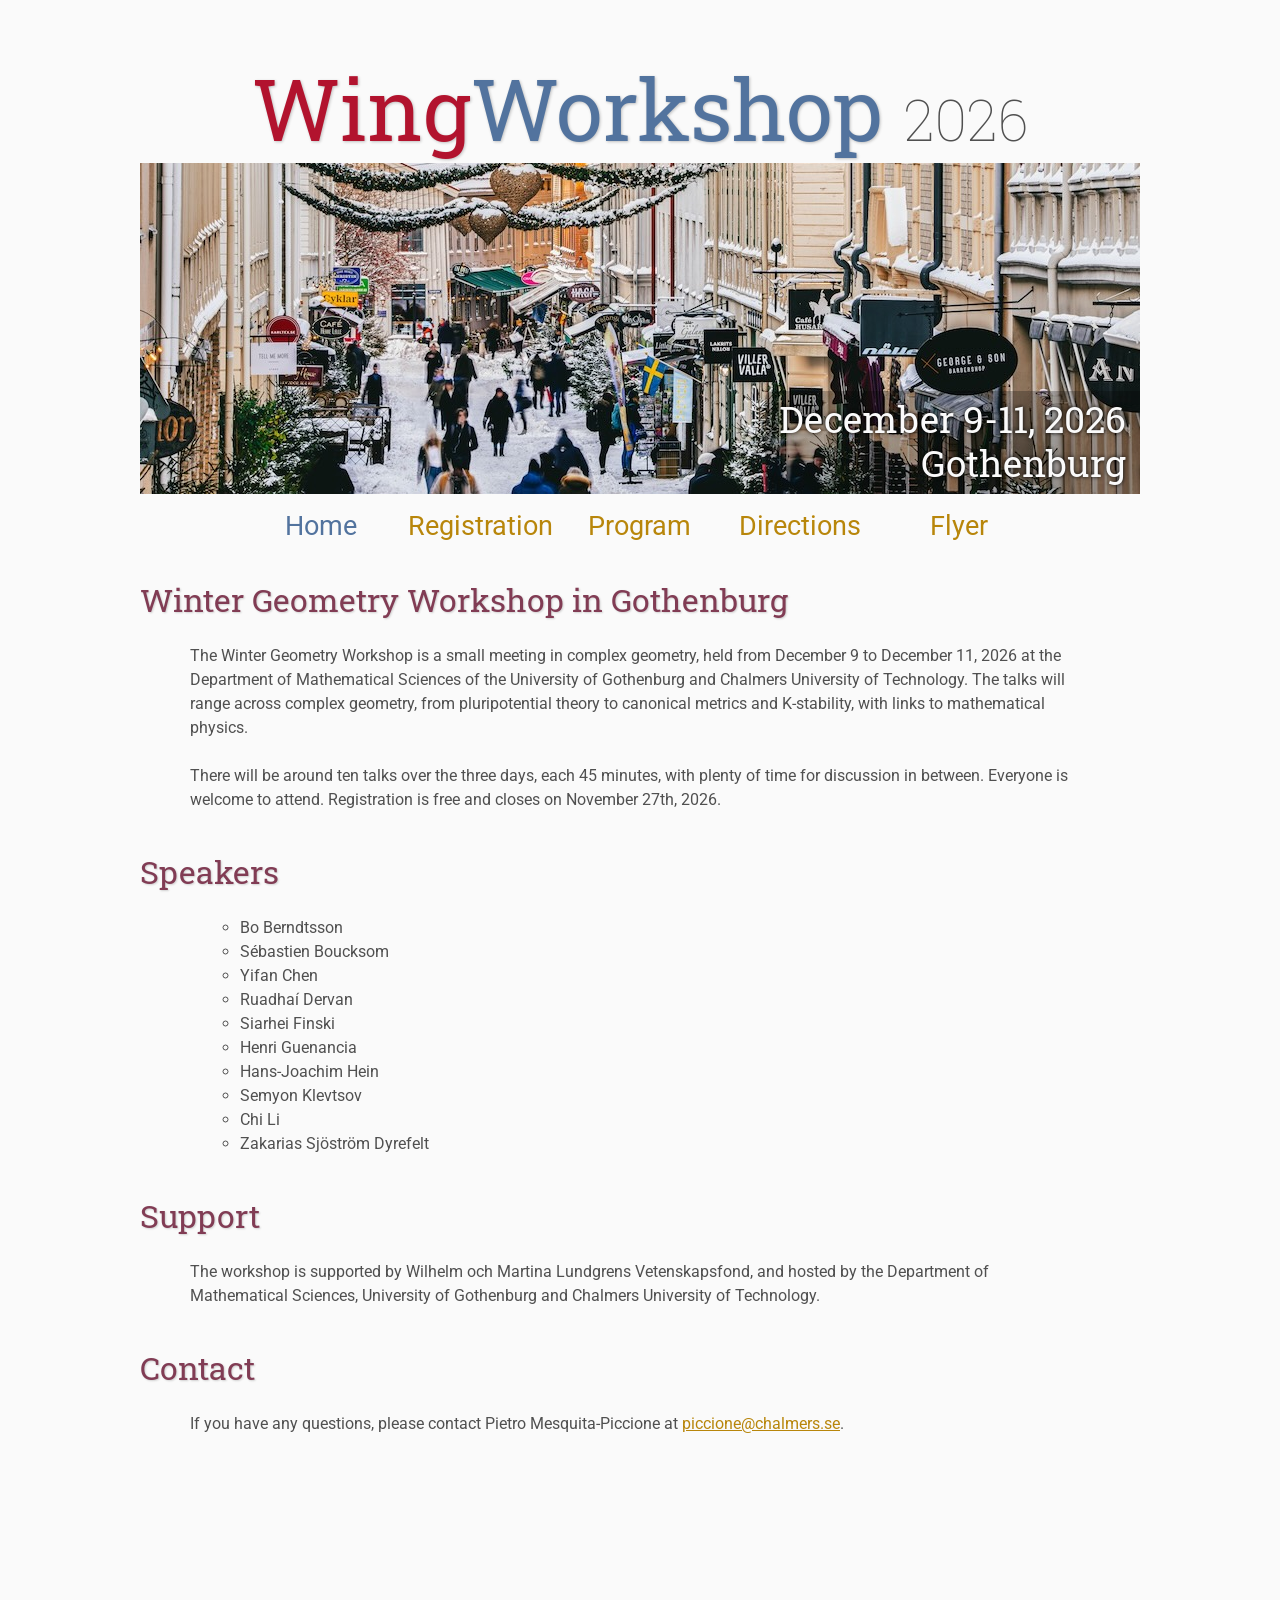
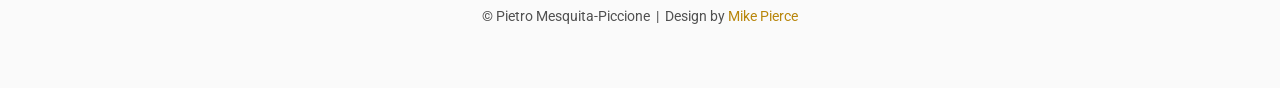
<file: index.html>
<!DOCTYPE html>
<html lang='en'>

<head>
    <base href=".">
    <link rel="shortcut icon" type="image/png" href="assets/deco-tree.png"/>
    <link rel="stylesheet" type="text/css" media="all" href="assets/main.css"/>
    <meta name="description" content="A workshop in geometry in Gothenburg">
    <meta name="resource-type" content="document">
    <meta name="distribution" content="global">
    <meta name="KeyWords" content="Conference">
    <title>Winter Geometry Workshop</title>
</head>

<body>

    <div class="banner">
        <img src="assets/haga_2.jpg" alt="Haga, Gothenburg">
        <div class="top-left">
            <span class="title1">Wing</span><span class="title2">Workshop</span> <span class="year">2026</span>
        </div>
        <div class="bottom-right">
            December 9-11, 2026 <br> Gothenburg
        </div>
    </div>

    <table class="navigation">
        <tr>
            <td class="navigation">
                <a class="current" title="Conference Home Page" href="index.html">Home</a>
            </td>
            <td class="navigation">
                <a title="Register for the Conference" href="registration/index.html">Registration</a>
            </td>
            <td class="navigation">
                <a title="Conference Program" href="program/index.html">Program</a> 
            </td>
            <td class="navigation">
                <a title="Directions to the Conference" href="directions/index.html">Directions</a>
            </td>
            <td class="navigation">
                <a title="Conference Flyer" href="flyer/index.html">Flyer</a>
            </td>
        </tr>
    </table>

    <h2>Winter Geometry Workshop in Gothenburg</h2>
    <p>
        The Winter Geometry Workshop is a small meeting in complex geometry, held from December 9 to December 11, 2026
        at the Department of Mathematical Sciences of the University of Gothenburg and Chalmers University of Technology.
        <!-- Adjust the next sentence to the actual scope you want to advertise. -->
        The talks will range across complex geometry, from pluripotential theory to canonical metrics and K-stability, with links to mathematical physics.
    </p>
    <p>
        There will be around ten talks over the three days, each 45 minutes, with plenty of time for discussion in between.
        Everyone is welcome to attend. Registration is free and closes on November 27th, 2026.
    </p>

    <h2>Speakers</h2>
    <ul>
        <li>Bo Berndtsson</li>
        <li>Sébastien Boucksom</li>
        <li>Yifan Chen</li>
        <li>Ruadhaí Dervan</li>
        <li>Siarhei Finski</li>
        <li>Henri Guenancia</li>
        <li>Hans-Joachim Hein</li>
        <li>Semyon Klevtsov</li>
        <li>Chi Li</li>
        <li>Zakarias Sjöström Dyrefelt</li>
    </ul>

<!--
    <h2>Organizers</h2>
    <p>
        Here&rsquo;s a good place to list the organizers and sponsors of the conference,
        as well as list contact information for the organizers,
        and show off the logos of the sponsors.
        It looks like his conference was sponsored by kittens!
    </p>
    <table class="sponsors">
        <tr>
            <td class="sponsor">
                <a href="http://www.eyebleach.me/">
                    <img src="assets/kitten1.jpg" alt="First Sponsor Name">
                </a>
            </td>
            <td class="sponsor">
                <a href="http://www.eyebleach.me/">
                    <img src="assets/kitten2.jpg" alt="Second Sponsor Name" style="width: 80%">
                </a>
            </td>
            <td class="sponsor">
                <a href="http://www.eyebleach.me/">
                    <img src="assets/kitten3.jpg" alt="Third Sponsor Name">
                </a>
            </td>
        </tr>
    </table>
    -->


    <h2>Support</h2>
    <p>
        The workshop is supported by Wilhelm och Martina Lundgrens Vetenskapsfond,
        and hosted by the Department of Mathematical Sciences, University of Gothenburg and Chalmers University of Technology.

    </p>

    <h2>Contact</h2>
    <p>
        If you have any questions, please contact Pietro Mesquita-Piccione at
        <a href="&#109;&#97;&#105;&#108;&#116;&#111;&#58;&#112;&#105;&#99;&#99;&#105;&#111;&#110;&#101;&#64;&#99;&#104;&#97;&#108;&#109;&#101;&#114;&#115;&#46;&#115;&#101;">&#112;&#105;&#99;&#99;&#105;&#111;&#110;&#101;&#64;&#99;&#104;&#97;&#108;&#109;&#101;&#114;&#115;&#46;&#115;&#101;</a>.
    </p>


    <footer>
        &copy; Pietro Mesquita-Piccione
        &nbsp;|&nbsp; Design by <a href="https://github.com/mikepierce">Mike Pierce</a>
    </footer>

</body>
</html>
</file>
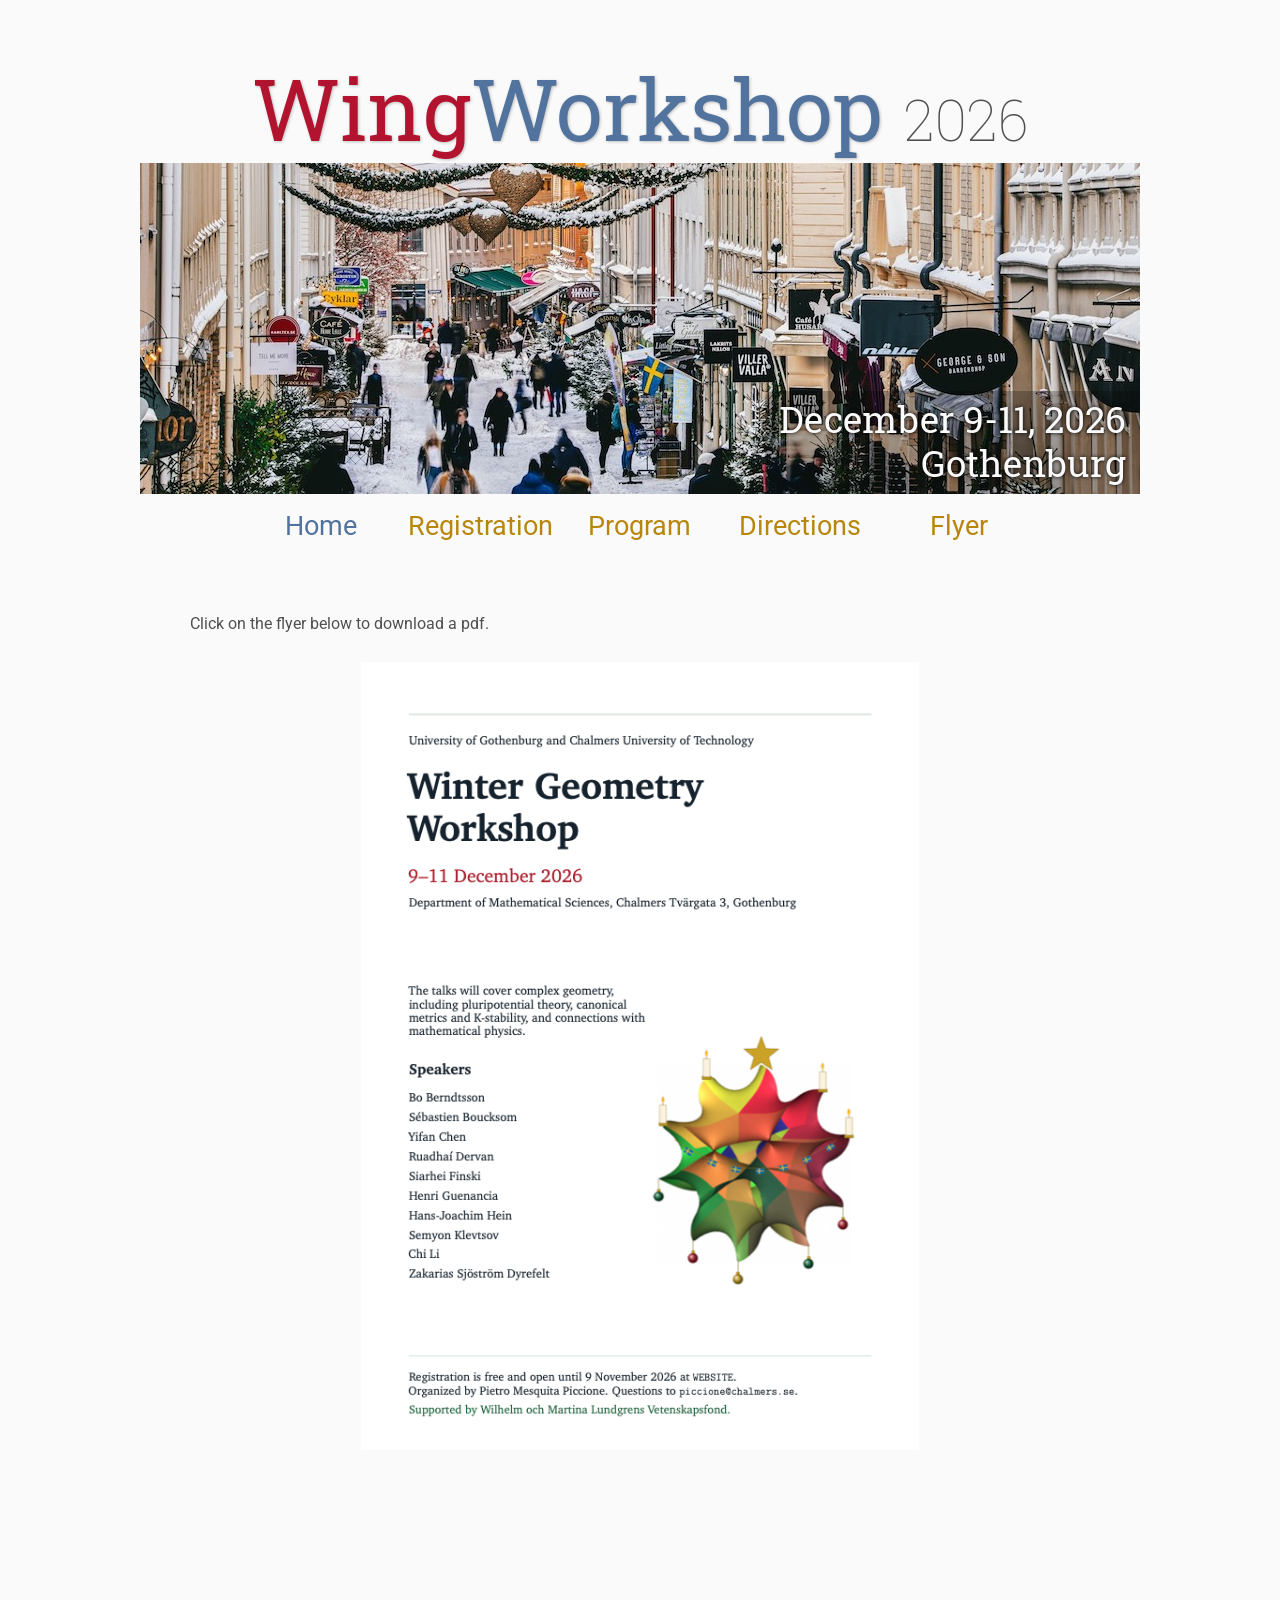
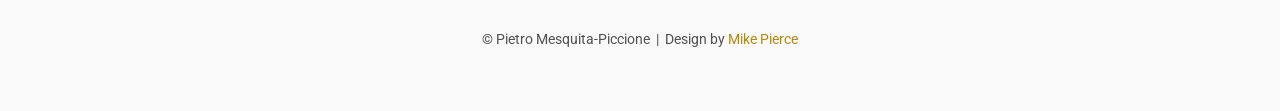
<file: flyer/index.html>
<!DOCTYPE html>
<html lang='en'>

<head>
    <base href="..">
    <link rel="shortcut icon" type="image/png" href="assets/deco-tree.png"/>
    <link rel="stylesheet" type="text/css" media="all" href="assets/main.css"/>
    <meta name="description" content="A workshop in geometry in Gothenburg">
    <meta name="resource-type" content="document">
    <meta name="distribution" content="global">
    <meta name="KeyWords" content="Conference">
    <title>Flyer | Winter Geometry Workshop</title>
</head>

<body>

    <div class="banner">
        <img src="assets/haga_2.jpg" alt="Haga, Gothenburg">
        <div class="top-left">
            <span class="title1">Wing</span><span class="title2">Workshop</span> <span class="year">2026</span>
        </div>
        <div class="bottom-right">
            December 9-11, 2026 <br> Gothenburg
        </div>
    </div>

    <table class="navigation">
        <tr>
            <td class="navigation">
                <a class="current" title="Conference Home Page" href="index.html">Home</a>
            </td>
            <td class="navigation">
                <a title="Register for the Conference" href="registration/index.html">Registration</a>
            </td>
            <td class="navigation">
                <a title="Conference Program" href="program/index.html">Program</a> 
            </td>
            <td class="navigation">
                <a title="Directions to the Conference" href="directions/index.html">Directions</a>
            </td>
            <td class="navigation">
                <a title="Conference Flyer" href="flyer/index.html">Flyer</a>
            </td>
        </tr>
    </table>

    <br>

    <p>
        Click on the flyer below to download a pdf.
    </p>

    <table class="flyers">
        <tr>
            <td class="flyer">
                <a href="assets/WinG-Poster-christmas.pdf">
                    <img src="assets/poster.png" alt="Wing Workshop Flyer" style="width:70%">
                </a>
            </td>
            
        </tr>
    </table>

    <footer>
        &copy; Pietro Mesquita-Piccione
        &nbsp;|&nbsp; Design by <a href="https://github.com/mikepierce">Mike Pierce</a>
    </footer>

</body>
</html>
</file>
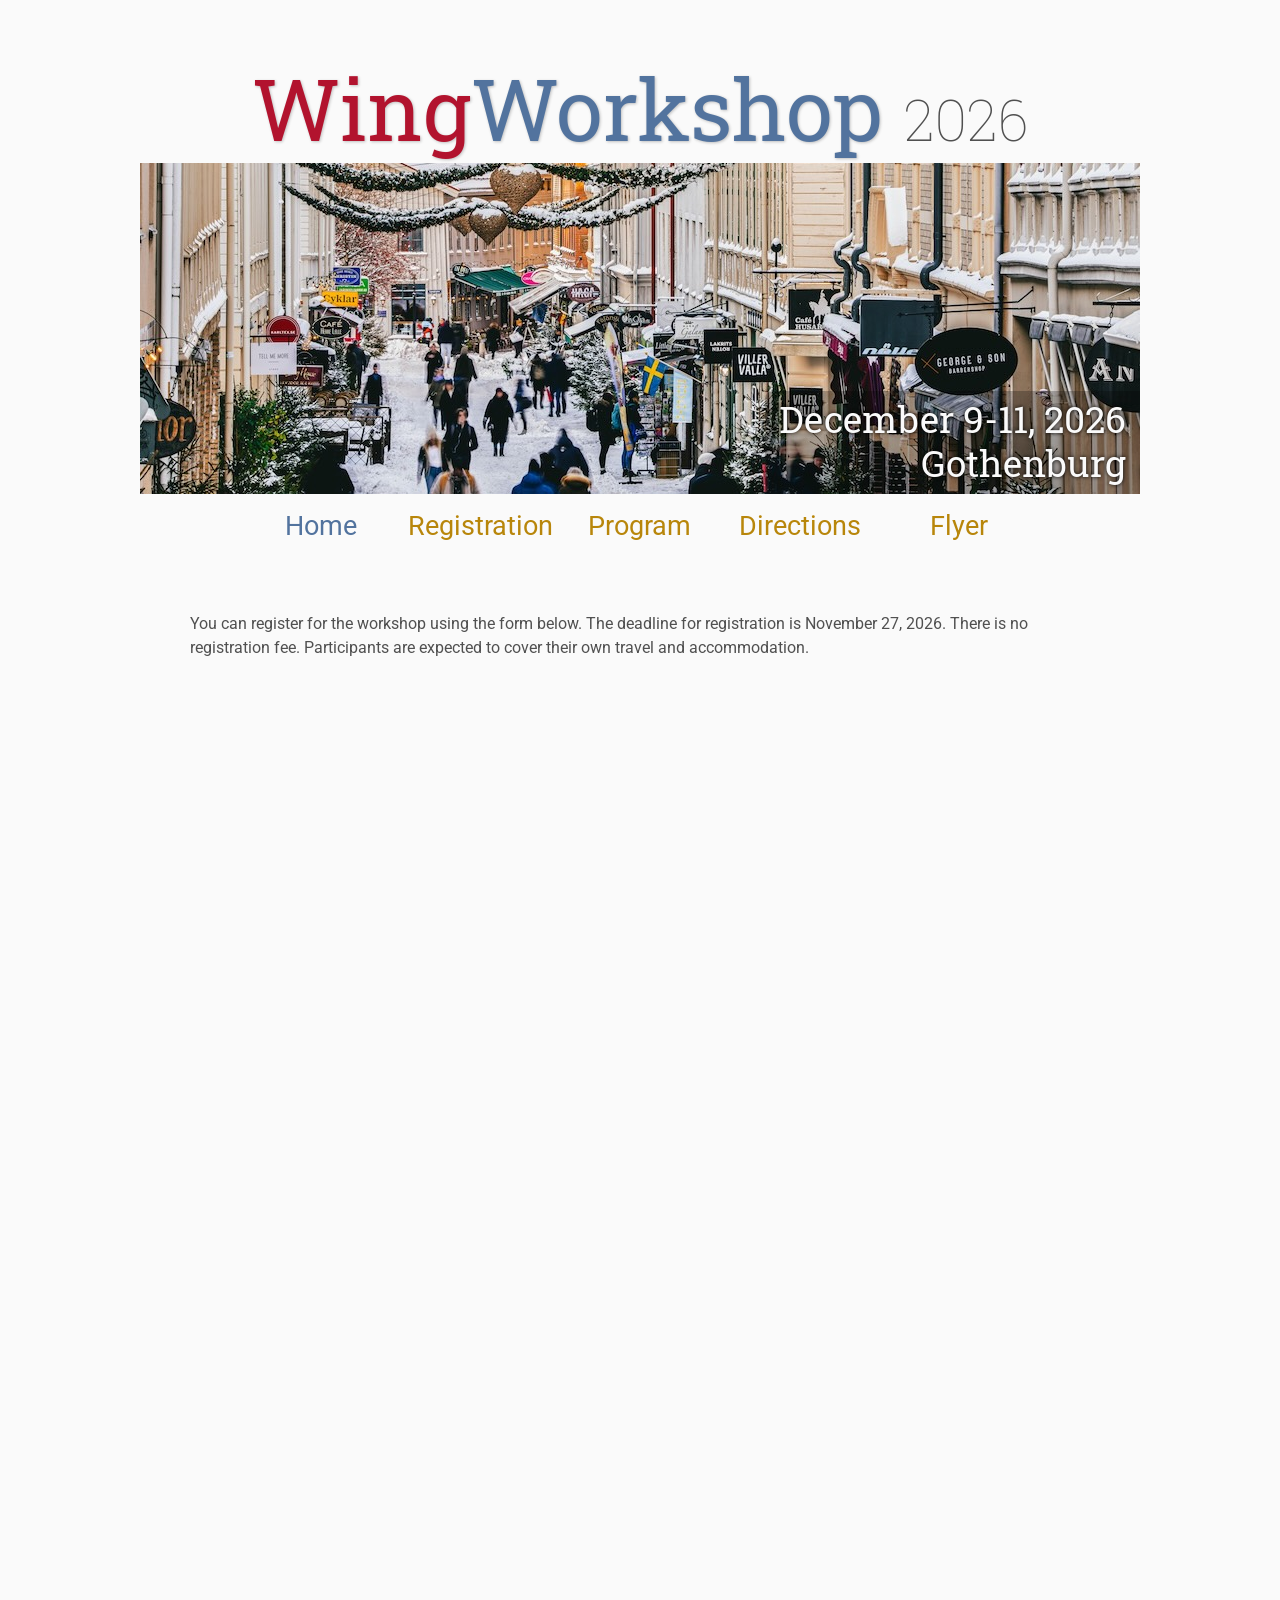
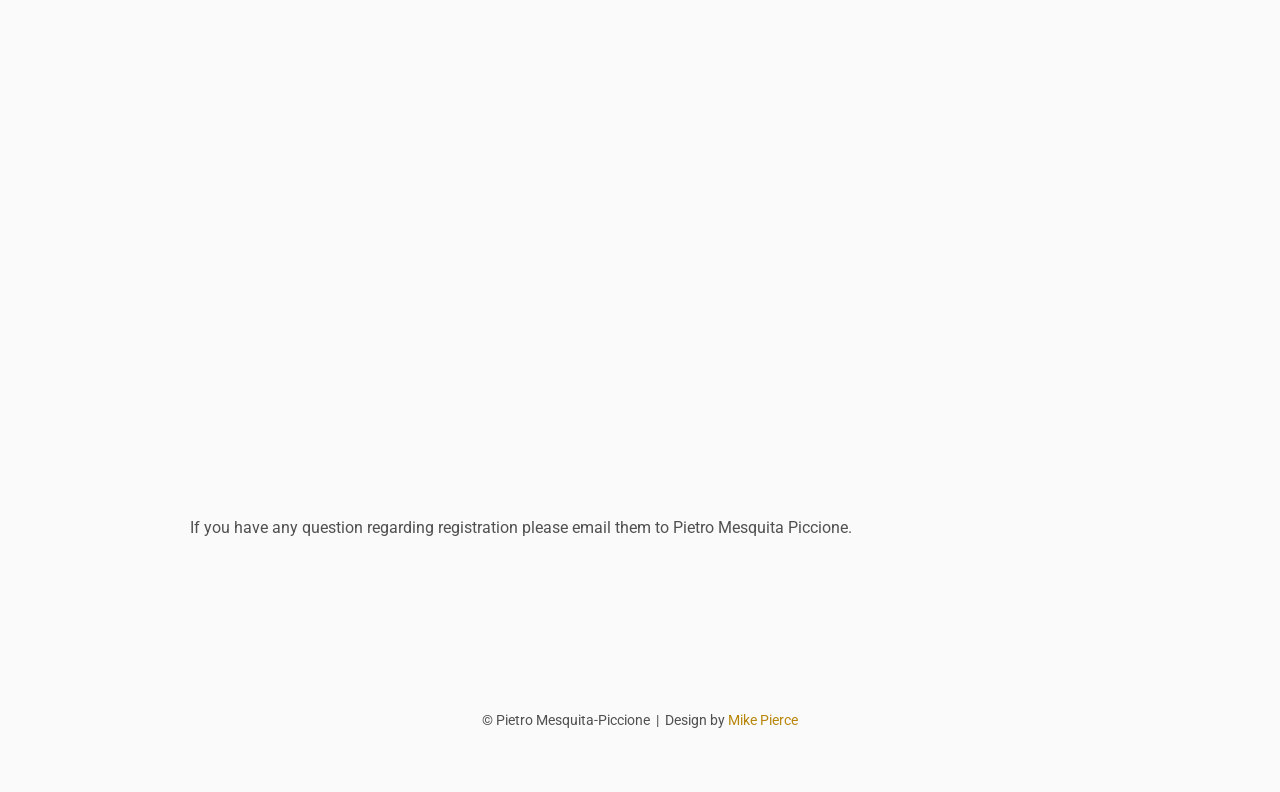
<file: registration/index.html>
<!DOCTYPE html>
<html lang='en'>

<head>
    <base href="..">
    <link rel="shortcut icon" type="image/png" href="assets/deco-tree.png"/>
    <link rel="stylesheet" type="text/css" media="all" href="assets/main.css"/>
    <meta name="description" content="A workshop in geometry in Gothenburg">
    <meta name="resource-type" content="document">
    <meta name="distribution" content="global">
    <meta name="KeyWords" content="Conference">
    <title>Registration | Winter Geometry Workshop</title>
</head>

<body>

    <div class="banner">
        <img src="assets/haga_2.jpg" alt="Haga, Gothenburg">
        <div class="top-left">
            <span class="title1">Wing</span><span class="title2">Workshop</span> <span class="year">2026</span>
        </div>
        <div class="bottom-right">
            December 9-11, 2026 <br> Gothenburg
        </div>
    </div>

    <table class="navigation">
        <tr>
            <td class="navigation">
                <a class="current" title="Conference Home Page" href="index.html">Home</a>
            </td>
            <td class="navigation">
                <a title="Register for the Conference" href="registration/index.html">Registration</a>
            </td>
            <td class="navigation">
                <a title="Conference Program" href="program/index.html">Program</a> 
            </td>
            <td class="navigation">
                <a title="Directions to the Conference" href="directions/index.html">Directions</a>
            </td>
            <td class="navigation">
                <a title="Conference Flyer" href="flyer/index.html">Flyer</a>
            </td>
        </tr>
    </table>

    <br>

    <p>
        You can register for the workshop using the form below. The deadline for registration is November 27, 2026.
        There is no registration fee. Participants are expected to cover their own travel and accommodation.
    </p>
    <iframe class="registration" src="https://nx101434.your-storageshare.de/apps/forms/embed/YWHz9FiTqTte5SPEqQGcXgPL" ></iframe>
    <!--
    <iframe class="registration" src="EMBED LINK FOR GOOGLE FORM HERE"></iframe>
    -->
    <p>
        If you have any question regarding registration please email them to Pietro Mesquita Piccione.
    </p>

    <footer>
        &copy; Pietro Mesquita-Piccione
        &nbsp;|&nbsp; Design by <a href="https://github.com/mikepierce">Mike Pierce</a>
    </footer>

</body>
</html>
</file>
<file: assets/main.css>
/* main.css */

/* These are the colors and fonts used throughout the webpage.
 * I've listed them here so that a user may easily
 * do a search-and-replace for these to change the site theme.
 *   'Roboto',sans-serif; Font for the title text
 *   'Roboto-Slab',serif; Font for the body text 
 *   #fafafa; Background color of the site
 *   #505050; Foreground (text) color of the site
 *   #52739e; Navy, "Template" in the logo, current page in navigation, special titles in the Program
 *   #b2132e; Reddish, "Conference" in the logo, hover color for links
 *   #813c54; Heading color, titles in the Program
 *   #b8860b; Dark Goldenrod, color for links
 */

@import url('https://fonts.googleapis.com/css?family=Roboto%7CRoboto+Slab');

*{
    border:0;
    font:inherit;
    font-size:1em;
    margin:0;
    padding:0;
    vertical-align:baseline;
}

body{
    background-color: #fafafa;
    background-size: cover;
    background-attachment: fixed;
    color: #505050; 
    text-align:left;
    font-family:'Roboto',sans-serif;
    font-size:1em;
    line-height:1.5em;
    margin: 60px auto;
    width: 1000px;
}

a{color: #b8860b; text-decoration:none;}
a.current{color: #52739e;}
a.current:hover{color: #e82945;}
a:hover{color: #b2132e;}
a:active{color: #e82945;}
h1,h2,h3,h4{clear:left; color: #813c54; margin:1.5em 0em 1em 0em; font-family:'Roboto Slab',serif; text-shadow: 1px 1px 2px #d0d0d0;}
h1{font-size:2.67em;}
h2{font-size:2.00em;}
h3{font-size:1.67em;}
h4{font-size:1.33em;}
h5{font-size:1.15em; color:#505050;}
p{list-style:none; margin:24px auto 24px auto; padding:0px; width:900px; text-align:left;}
li a, p a {text-decoration:underline; text-decoration-color:#b8860b;}
ul{list-style:none; margin:24px auto 24px auto; padding:0px; width:800px; text-align:left;}
ul li{list-style:circle;  margin:0px auto 0px auto; padding:0px; text-align:left;}
ol{margin:24px auto 24px auto; padding:0px; width:800px; text-align:left;}
ol li{margin:0px auto 0px auto; padding:0px; text-align:left;}
i,em{font-style:italic;}
b,strong{font-weight:bold;}
sup{
    vertical-align: super;
    font-size: 0.8em;
    line-height: 0;
}
sub{
    vertical-align: sub;
    font-size: 0.8em;
    line-height: 0;
}
table{
    width: 1000px;
    margin: 12px auto 24px auto;
    float: center;
    /* UNCOMMENT THIS FOR DEBUGGING THE ALIGNMENT */
    /*border: 1px solid black;*/
}
th,td{
    text-align: left;
    /* UNCOMMENT THIS FOR DEBUGGING THE ALIGNMENT */
    /*border: 1px solid black;*/
}

/* Website Banner */
.banner {position: relative; font-family:'Roboto Slab',serif;}
.top-left {font-size:5.33em; color: #505050; background: #fafafa; text-align: center; width: 1000px; height: 67px; position: absolute; padding: 36px 0 0 0; top: 0px;}
.bottom-right {
    font-size: 2.33em;
    color: #fafafa;
    line-height: 1.2em;
    width: auto;
    height: auto;
    padding: 6px 14px 8px 14px;
    text-align: right;
    position: absolute;
    bottom: 6px;
    right: 0px;
    background-color: rgba(0, 0, 0, 0.25);
    border-top-left-radius: 8px;
    text-shadow: 0px 0px 4px #000000;
}
/*.bottom-right {font-size:2.33em; color: #fafafa; line-height: 1.5em; width: auto; height: 100px; padding: 0px 27px 27px 0px; text-align: right; position: absolute; bottom: 0px; right: 0px; text-shadow: 0px 0px 6px #000000;}

/* Conference Title Logo */
.title1{color: #b2132e; text-shadow: 1px 1px 3px #c0c0c0;} 
.title2{color: #52739e; text-shadow: 1px 1px 3px #c0c0c0;}
.year{color: #505050; font-size:0.67em; font-weight: lighter;}

/* Navigation Links (Home, Registration, etc) */
table.navigation{width:800px;}
td.navigation{font-size:1.67em; white-space:nowrap; width:20%; text-align:center; vertical-align:middle; padding:0px 0px 0px 0px;}

/* Sponsor Images */
table.sponsors{width:800px;}
td.sponsor{white-space:nowrap; width:33%; text-align:center; vertical-align:middle; padding:0px 0px 0px 0px;}
td.sponsor img{width: 100%}

/* The Table on the Program Page */
td.room{padding: 4px 12px 4px 4px; width: 90%; vertical-align:bottom; font-size:1.67em; color: #52739e; height:32px;}
td.date{white-space:nowrap; width:130px; text-align:right; vertical-align:top; padding:4px 16px 0px 0px;}
td.title{padding: 4px 12px 4px 4px; width: 90%; vertical-align:top; font-size:1.5em; color: #813c54; height:32px; font-family:'Roboto Slab',serif; text-shadow: 1px 1px 2px #d0d0d0; }
td.title-special{padding: 4px 12px 4px 4px; width: 90%; vertical-align:top; font-size:1.67em; color: #52739e; height:32px; font-family:'Roboto Slab',serif; text-shadow: 1px 1px 2px #d0d0d0;}
td.speaker{padding: 4px 12px 4px 4px; font-style: italic; font-size:1em; max-height:999999px}
td.abstract{padding: 4px 12px 12px 4px; font-size:1em; max-height:999999px}
td.abstract img{display: block; margin: 4px auto 8px auto}
table.plenary{padding-top: 8px; background: #ffffff;}

/* Registration and Directions iframes and Images */
iframe.registration{display:block; margin:1em auto 2em auto; width:700px; height:1400px; border:none;}
iframe.directions{display:block; margin:1em auto 2em auto; width:800px; height:400px; border:none;}
img.center{display:block; width:67%; margin:1em auto 2em auto;}

/* Flyer Images */
table.flyers{width:800px;}
td.flyer{white-space:nowrap; width:50%; text-align:center; vertical-align:middle; padding:0px 0px 0px 0px;}
td.sponsor img{width: 100%}

footer{font-size:0.875em; margin-top:12em; text-align:center;}

/* My hacky way of making the site mobile-friendly */
@media only screen and (max-width: 1100px) {
    h2{font-size:3.00em;}
    p{font-size:1.5em; line-height:1.5em;}
    th,td,tr{font-size:1.5em; line-height:1.5em;}
    td.date{font-size:1em; padding-top:0.5em;}
    td.navigation{font-size:1.5em; padding:0px 20px 0px 20px;}
    table.footer{font-size:0.33em;}
}
</file>
